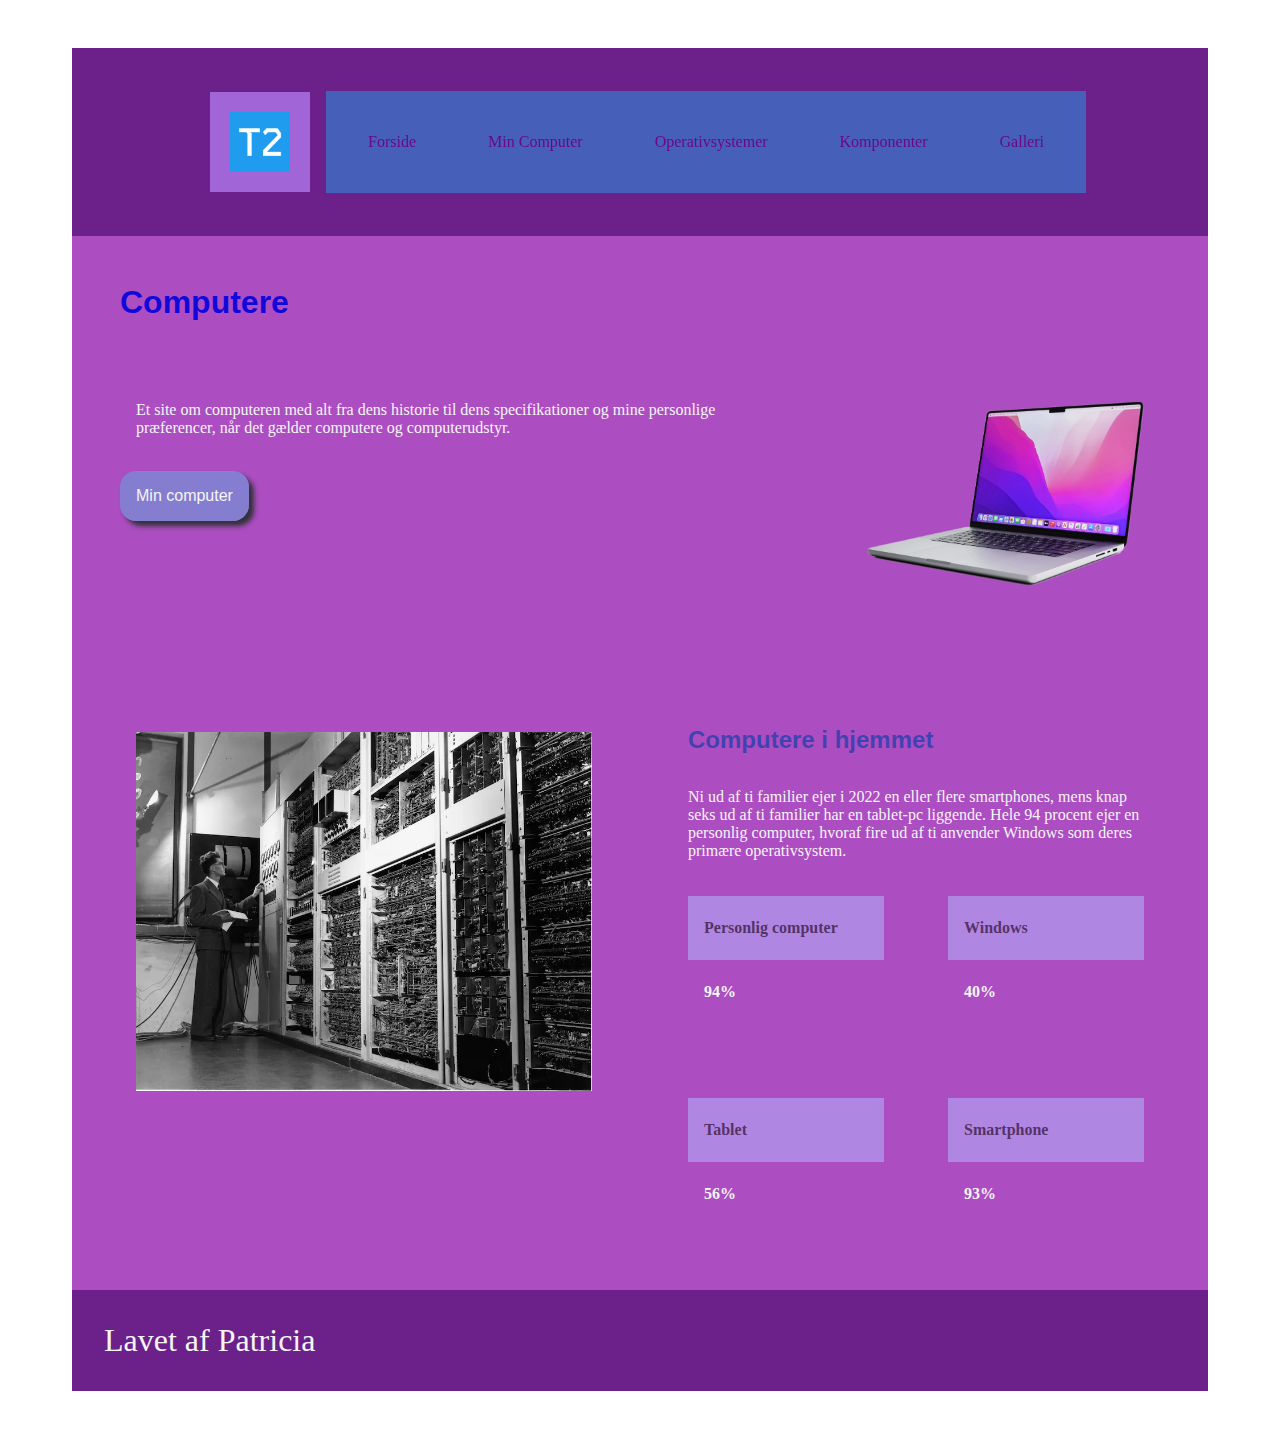
<file: index.html>
<!DOCTYPE html>
<html lang="da">
  <head>
    <meta charset="UTF-8" />
    <meta name="viewport" content="width=device-width, initial-scale=1.0" />
    <title>Forside</title>
    <meta name="robots" content="noindex" />
    <link rel="stylesheet" href="general.css" />
    <link rel="stylesheet" href="layout.css" />
  </head>

  <body>
    <header>
      <div class="logo">
        <a href="index.html">
          <img src="menu/logo.png" alt="Logo" />
        </a>
      </div>
      <nav>
        <ul class="menu">
          <li><a href="index.html">Forside</a></li>
          <li><a href="min_computer.html">Min Computer</a></li>
          <li><a href="operativsystemer.html">Operativsystemer</a></li>
          <li><a href="komponenter.html">Komponenter</a></li>
          <li><a href="galleri.html">Galleri</a></li>
        </ul>
      </nav>
    </header>
    <main>
      <h1>Computere</h1>

      <section class="grid_2-1">
        <div>
          <p>
            Et site om computeren med alt fra dens historie til dens
            specifikationer og mine personlige præferencer, når det gælder
            computere og computerudstyr.
          </p>
          <br />

          <a href="min_computer.html">Min computer</a>
        </div>

        <div>
          <img src="imgs/computer-cutout.webp" alt="Cutout Computer" />
        </div>
      </section>

      <br />

      <section class="grid_1-1">
        <div>
          <h2>Computere i hjemmet</h2>
          <p>
            Ni ud af ti familier ejer i 2022 en eller flere smartphones, mens
            knap seks ud af ti familier har en tablet-pc liggende. Hele 94
            procent ejer en personlig computer, hvoraf fire ud af ti anvender
            Windows som deres primære operativsystem.
          </p>

          <dl class="grid_1-1">
            <div>
              <dt>Personlig computer</dt>
              <dd>94%</dd>
            </div>
            <div>
              <dt>Windows</dt>
              <dd>40%</dd>
            </div>
            <div>
              <dt>Tablet</dt>
              <dd>56%</dd>
            </div>
            <div>
              <dt>Smartphone</dt>
              <dd>93%</dd>
            </div>
          </dl>
        </div>
        <div class="order">
          <img src="imgs/computer-old.webp" alt="orderbillede" />
        </div>
      </section>
    </main>

    <footer>
      <p>Lavet af Patricia</p>
    </footer>
  </body>
</html>
</file>
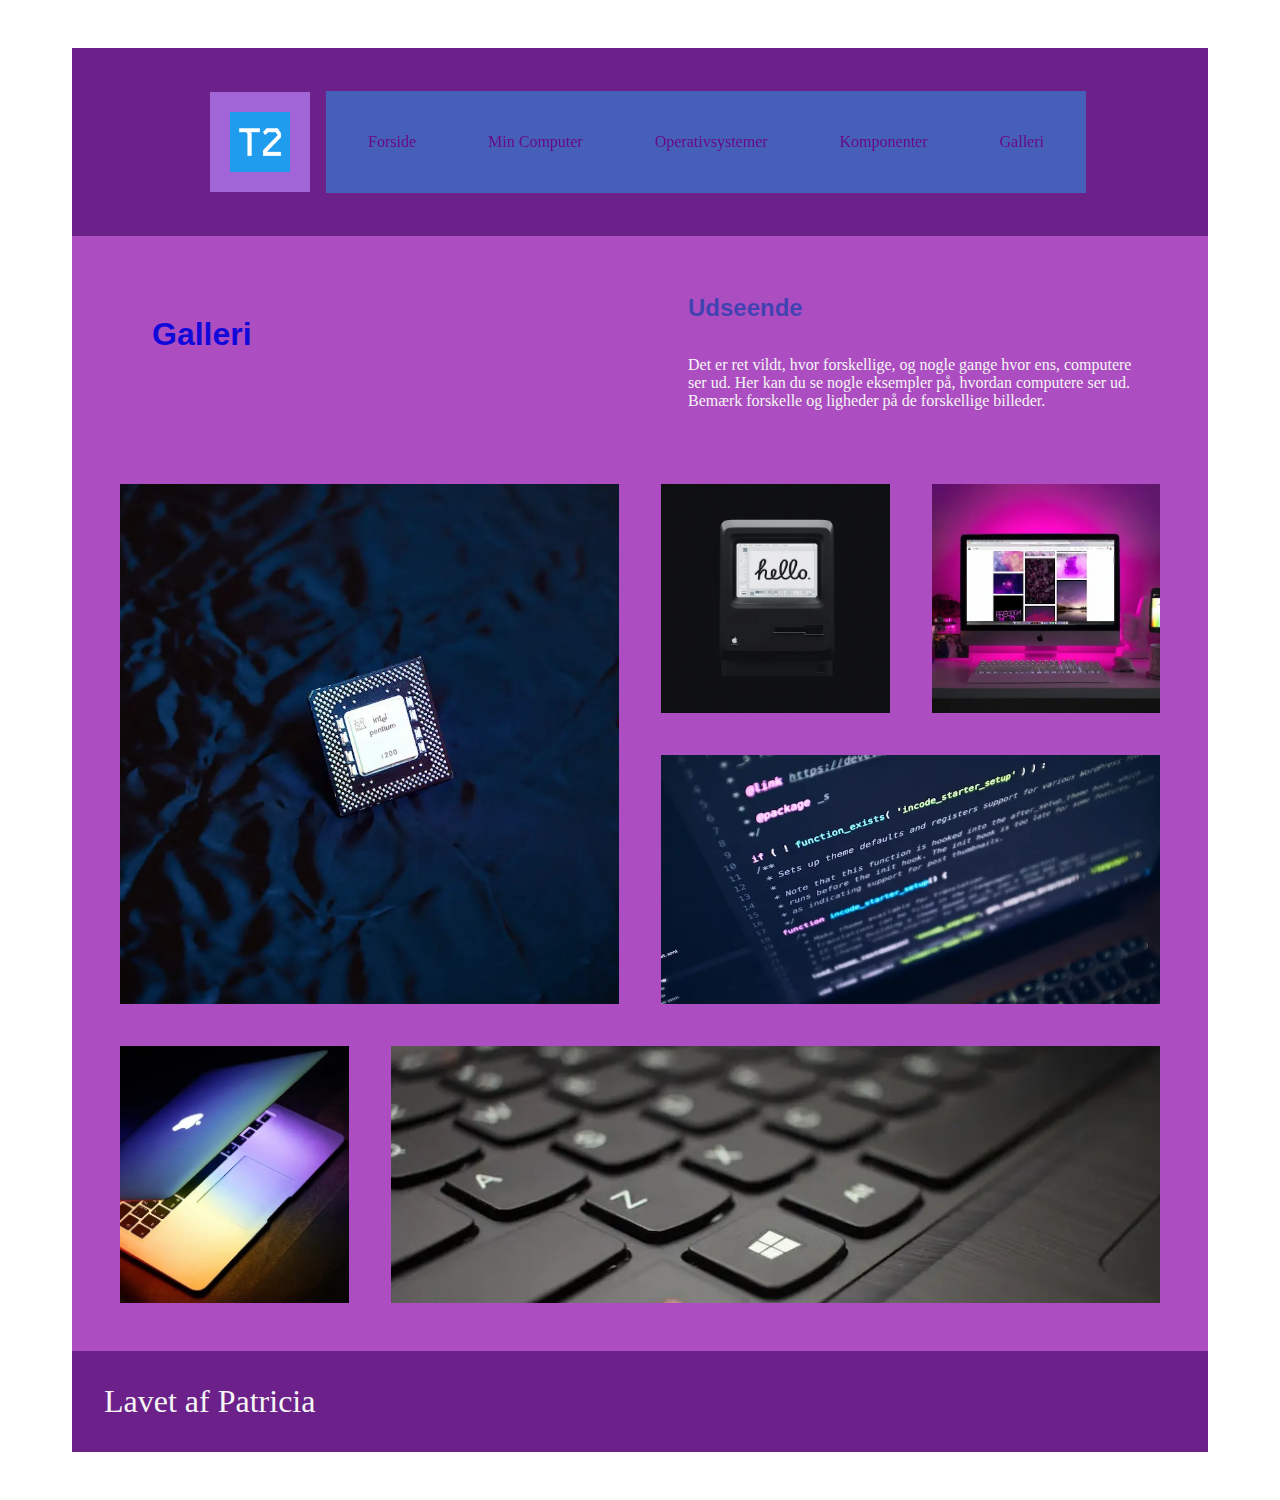
<file: galleri.html>
<!DOCTYPE html>
<html lang="da">
  <head>
    <meta charset="UTF-8" />
    <meta name="viewport" content="width=device-width, initial-scale=1.0" />
    <title>Galleri</title>
    <meta name="robots" content="noindex" />
    <link rel="stylesheet" href="general.css" />
    <link rel="stylesheet" href="layout.css" />
  </head>

  <body>
    <header>
      <div class="logo">
        <a href="index.html">
          <img src="menu/logo.png" alt="Logo" />
        </a>
      </div>
      <nav>
        <ul class="menu">
          <li><a href="index.html">Forside</a></li>
          <li><a href="min_computer.html">Min Computer</a></li>
          <li><a href="operativsystemer.html">Operativsystemer</a></li>
          <li><a href="komponenter.html">Komponenter</a></li>
          <li><a href="galleri.html">Galleri</a></li>
        </ul>
      </nav>
    </header>
    <main>
      <div class="grid_1-1">
        <div>
          <h1>Galleri</h1>
        </div>
        <div>
          <h2>Udseende</h2>

          <p class="paragraf_galleri">
            Det er ret vildt, hvor forskellige, og nogle gange hvor ens,
            computere ser ud. Her kan du se nogle eksempler på, hvordan
            computere ser ud. Bemærk forskelle og ligheder på de forskellige
            billeder.
          </p>
        </div>
      </div>
      <div class="grid_1-1-1-1">
        <img src="imgs/galleri/intel-chip.webp" alt="Intelchip" class="box_4" />

        <img class="box_1" src="imgs/galleri/apple-84.webp" alt="Hello" />

        <img
          class="box_3"
          src="imgs/galleri/desktop-setup.webp"
          alt="Desktop"
        />

        <img class="box_2" src="imgs/galleri/code.webp" alt="Code" />

        <img class="box_6" src="imgs/galleri/macbook.webp" alt="MacBook" />

        <img class="box_5" src="imgs/galleri/keyboard.webp" alt="Keyboard" />
      </div>
    </main>

    <footer>
      <p>Lavet af Patricia</p>
    </footer>
  </body>
</html>
</file>
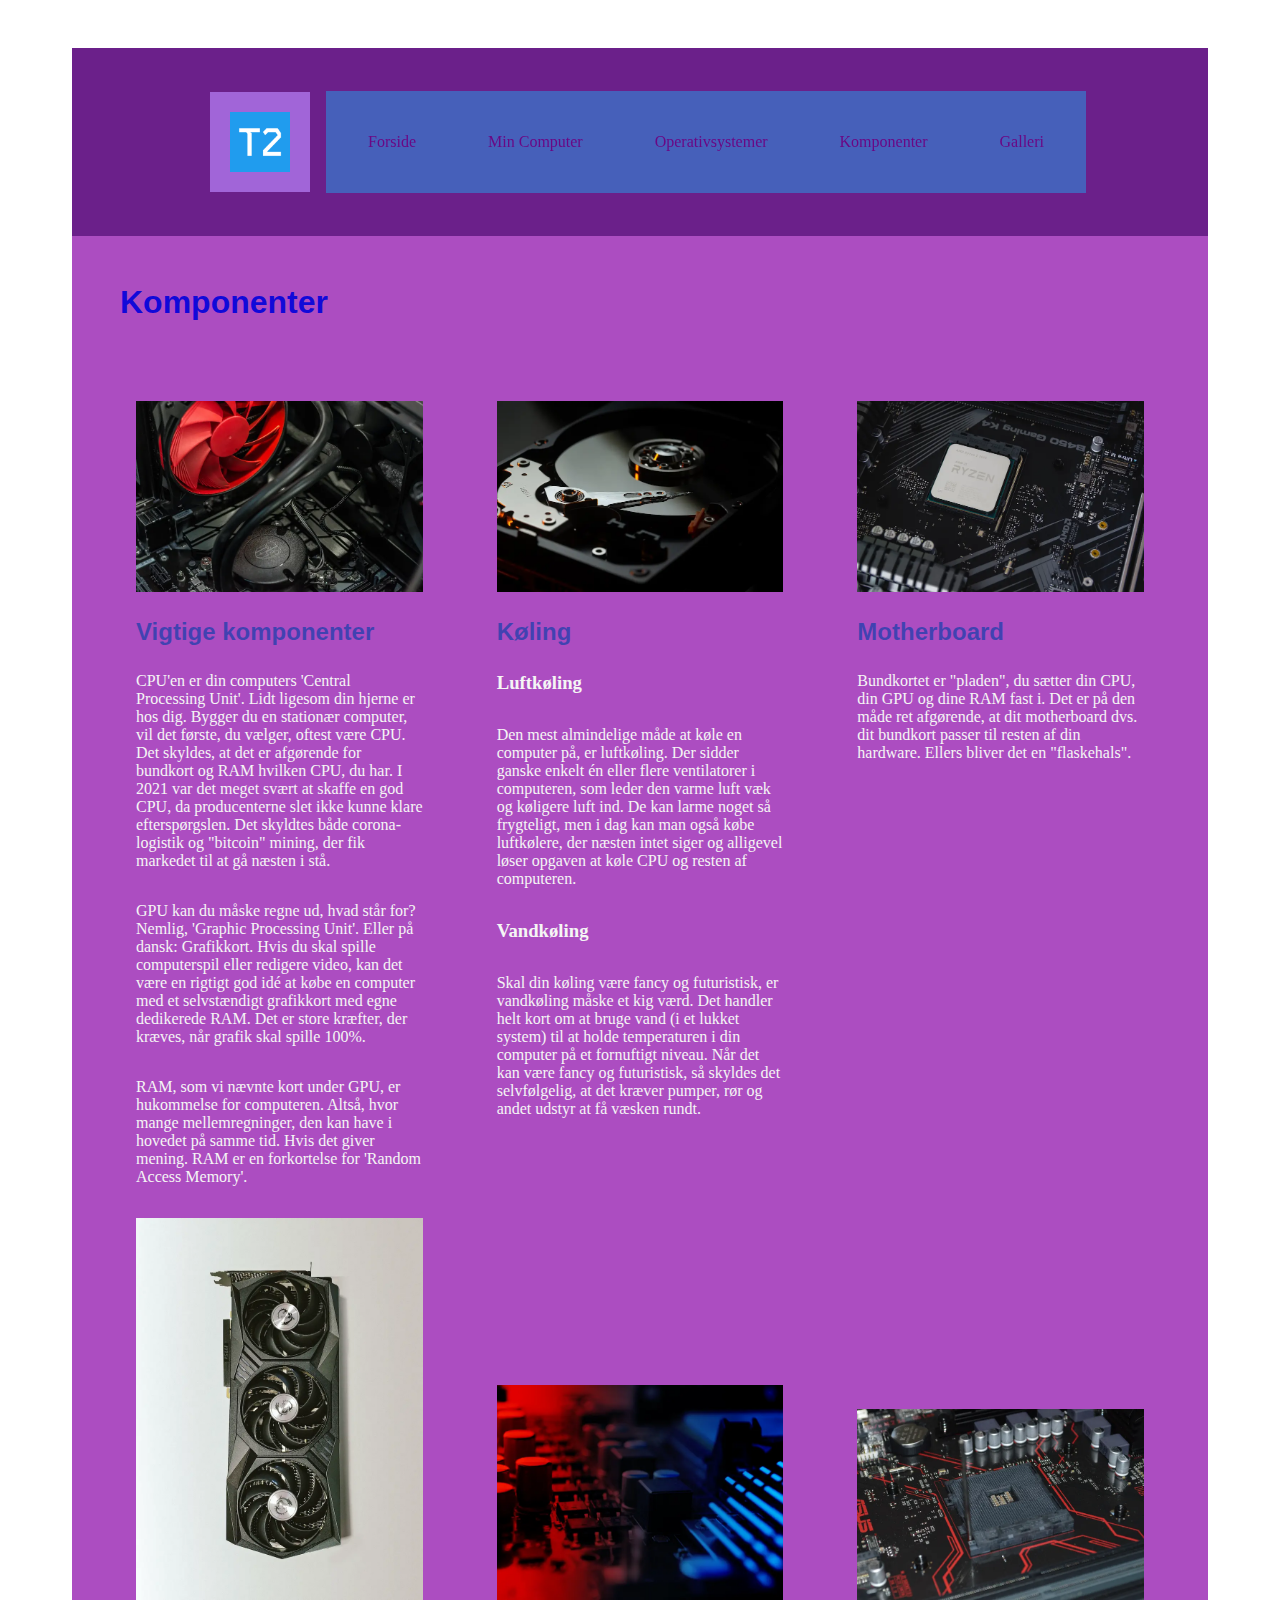
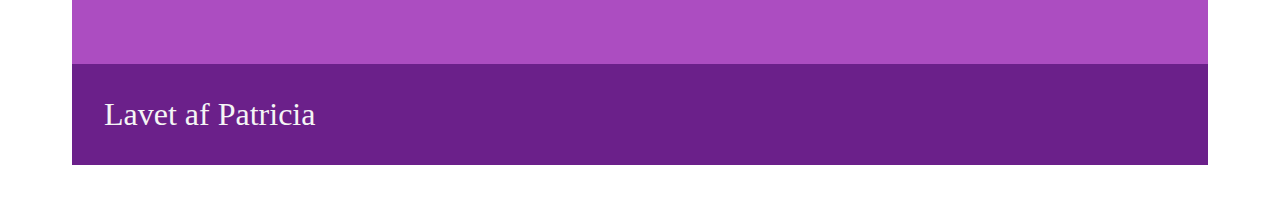
<file: komponenter.html>
<!DOCTYPE html>
<html lang="da">
  <head>
    <meta charset="UTF-8" />
    <meta name="viewport" content="width=device-width, initial-scale=1.0" />
    <title>Komponenter</title>
    <meta name="robots" content="noindex" />
    <link rel="stylesheet" href="general.css" />
    <link rel="stylesheet" href="layout.css" />
  </head>

  <body>
    <header>
      <div class="logo">
        <a href="index.html">
          <img src="menu/logo.png" alt="Logo" />
        </a>
      </div>
      <nav>
        <ul class="menu">
          <li><a href="index.html">Forside</a></li>
          <li><a href="min_computer.html">Min Computer</a></li>
          <li><a href="operativsystemer.html">Operativsystemer</a></li>
          <li><a href="komponenter.html">Komponenter</a></li>
          <li><a href="galleri.html">Galleri</a></li>
        </ul>
      </nav>
    </header>

    <main>
      <h1>Komponenter</h1>

      <div class="grid_1-1-1">
        <div class="flex_col">
          <img src="imgs/komponenter/luft.webp" alt="Luft" />

          <h2>Vigtige komponenter</h2>

          <p>
            CPU'en er din computers 'Central Processing Unit'. Lidt ligesom din
            hjerne er hos dig. Bygger du en stationær computer, vil det første,
            du vælger, oftest være CPU. Det skyldes, at det er afgørende for
            bundkort og RAM hvilken CPU, du har. I 2021 var det meget svært at
            skaffe en god CPU, da producenterne slet ikke kunne klare
            efterspørgslen. Det skyldtes både corona-logistik og "bitcoin"
            mining, der fik markedet til at gå næsten i stå.
          </p>

          <p>
            GPU kan du måske regne ud, hvad står for? Nemlig, 'Graphic
            Processing Unit'. Eller på dansk: Grafikkort. Hvis du skal spille
            computerspil eller redigere video, kan det være en rigtigt god idé
            at købe en computer med et selvstændigt grafikkort med egne
            dedikerede RAM. Det er store kræfter, der kræves, når grafik skal
            spille 100%.
          </p>

          <p>
            RAM, som vi nævnte kort under GPU, er hukommelse for computeren.
            Altså, hvor mange mellemregninger, den kan have i hovedet på samme
            tid. Hvis det giver mening. RAM er en forkortelse for 'Random Access
            Memory'.
          </p>

          <img src="imgs/komponenter/grafikkort.webp" alt="Grafikkort" />
        </div>

        <div class="flex_col">
          <img src="imgs/komponenter/vand.webp" alt="Vand" />

          <h2>Køling</h2>

          <h3>Luftkøling</h3>

          <p>
            Den mest almindelige måde at køle en computer på, er luftkøling. Der
            sidder ganske enkelt én eller flere ventilatorer i computeren, som
            leder den varme luft væk og køligere luft ind. De kan larme noget så
            frygteligt, men i dag kan man også købe luftkølere, der næsten intet
            siger og alligevel løser opgaven at køle CPU og resten af
            computeren.
          </p>

          <h3>Vandkøling</h3>

          <p>
            Skal din køling være fancy og futuristisk, er vandkøling måske et
            kig værd. Det handler helt kort om at bruge vand (i et lukket
            system) til at holde temperaturen i din computer på et fornuftigt
            niveau. Når det kan være fancy og futuristisk, så skyldes det
            selvfølgelig, at det kræver pumper, rør og andet udstyr at få væsken
            rundt.
          </p>

          <img src="imgs/komponenter/motherboard1.webp" alt="Motherboard1" />
        </div>

        <div class="flex_col">
          <img src="imgs/komponenter/processor.webp" alt="Processor" />

          <h2>Motherboard</h2>

          <p>
            Bundkortet er "pladen", du sætter din CPU, din GPU og dine RAM fast
            i. Det er på den måde ret afgørende, at dit motherboard dvs. dit
            bundkort passer til resten af din hardware. Ellers bliver det en
            "flaskehals".
          </p>

          <img src="imgs/komponenter/motherboard2.webp" alt="Motherboard2" />
        </div>
      </div>
    </main>

    <footer>
      <p>Lavet af Patricia</p>
    </footer>
  </body>
</html>
</file>
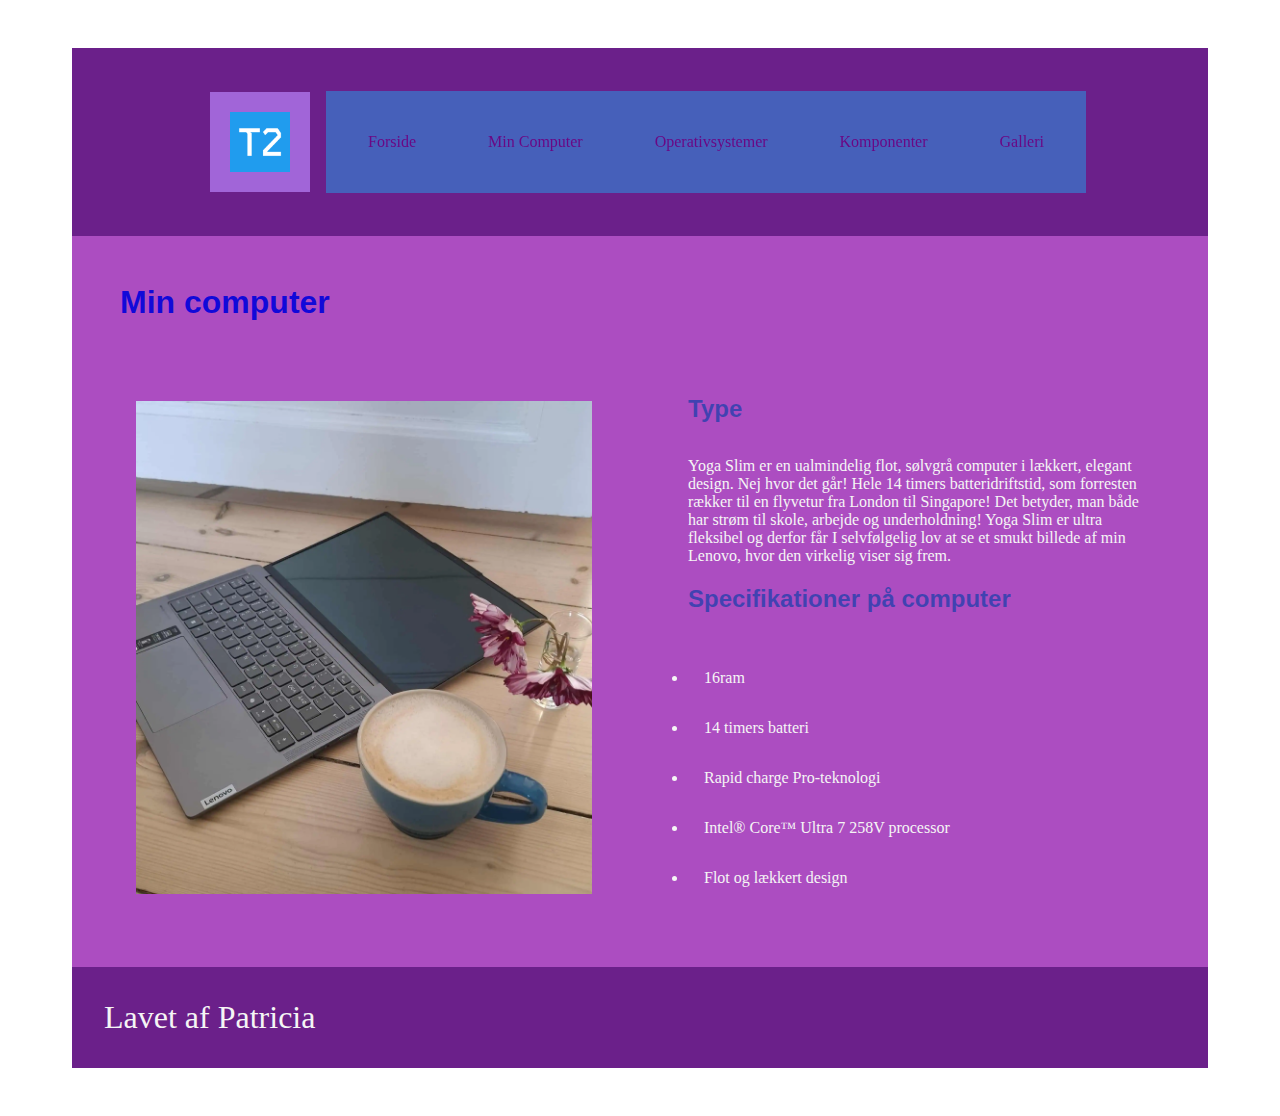
<file: min_computer.html>
<!DOCTYPE html>
<html lang="da">
  <head>
    <meta charset="UTF-8" />
    <meta name="viewport" content="width=device-width, initial-scale=1.0" />
    <title>Min computer</title>
    <meta name="robots" content="noindex" />
    <link rel="stylesheet" href="general.css" />
    <link rel="stylesheet" href="layout.css" />
  </head>

  <body>
    <header>
      <div class="logo">
        <a href="index.html">
          <img src="menu/logo.png" alt="Logo" />
        </a>
      </div>
      <nav>
        <ul class="menu">
          <li><a href="index.html">Forside</a></li>
          <li><a href="min_computer.html">Min Computer</a></li>
          <li><a href="operativsystemer.html">Operativsystemer</a></li>
          <li><a href="komponenter.html">Komponenter</a></li>
          <li><a href="galleri.html">Galleri</a></li>
        </ul>
      </nav>
    </header>

    <main>
      <h1>Min computer</h1>
      <div class="grid_1-1">
        <div>
          <img src="imgs/87kb_billede.webp" alt="Min Yoga Lenovo" />
        </div>

        <div>
          <h2>Type</h2>
          <p>
            Yoga Slim er en ualmindelig flot, sølvgrå computer i lækkert,
            elegant design. Nej hvor det går! Hele 14 timers batteridriftstid,
            som forresten rækker til en flyvetur fra London til Singapore! Det
            betyder, man både har strøm til skole, arbejde og underholdning!
            Yoga Slim er ultra fleksibel og derfor får I selvfølgelig lov at se
            et smukt billede af min Lenovo, hvor den virkelig viser sig frem.
          </p>

          <h2>Specifikationer på computer</h2>

          <ul class="c">
            <li>16ram</li>
            <li>14 timers batteri</li>
            <li>Rapid charge Pro-teknologi</li>
            <li>Intel® Core™ Ultra 7 258V processor</li>
            <li>Flot og lækkert design</li>
          </ul>
        </div>
      </div>
    </main>

    <footer>
      <p>Lavet af Patricia</p>
    </footer>
  </body>
</html>
</file>
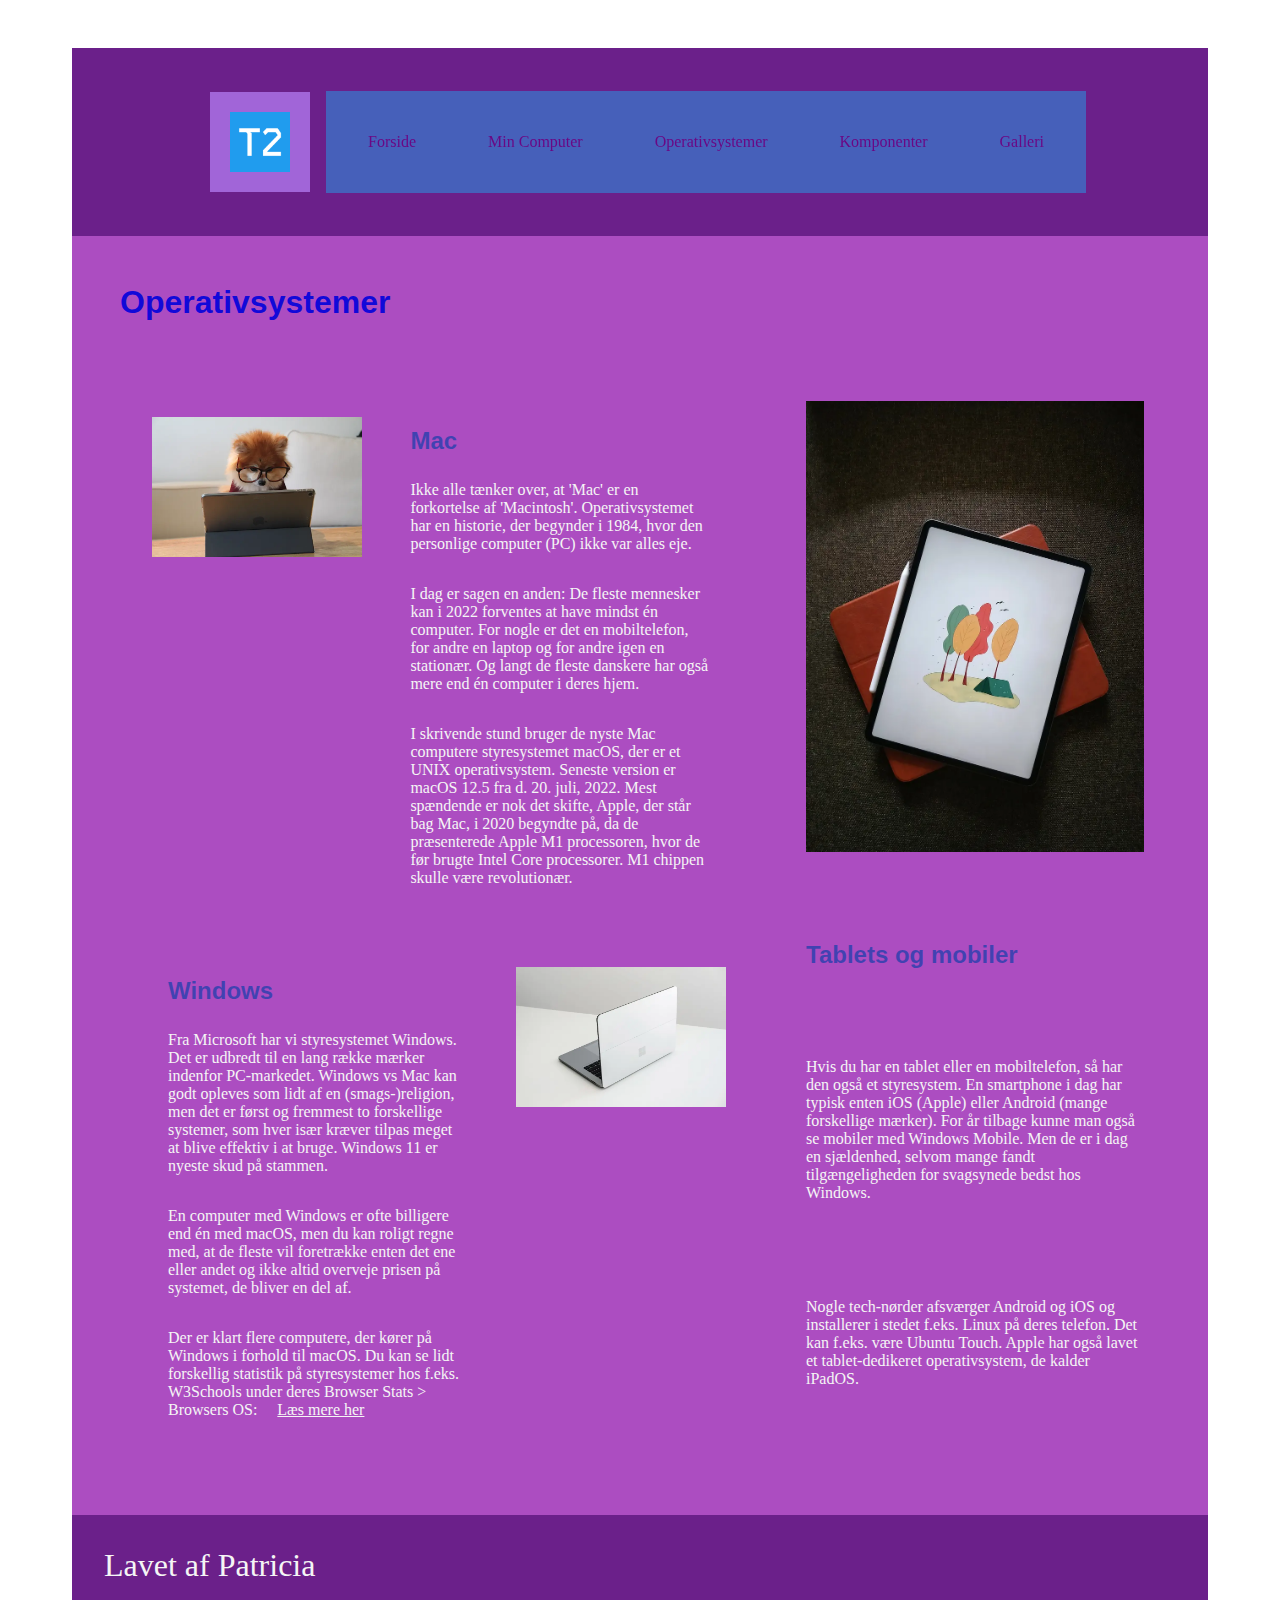
<file: operativsystemer.html>
<!DOCTYPE html>
<html lang="da">
  <head>
    <meta charset="UTF-8" />
    <meta name="viewport" content="width=device-width, initial-scale=1.0" />
    <title>Operativsystemer</title>
    <meta name="robots" content="noindex" />
    <link rel="stylesheet" href="general.css" />
    <link rel="stylesheet" href="layout.css" />
  </head>

  <body>
    <header>
      <div class="logo">
        <a href="index.html">
          <img src="menu/logo.png" alt="Logo" />
        </a>
      </div>
      <nav>
        <ul class="menu">
          <li><a href="index.html">Forside</a></li>
          <li><a href="min_computer.html">Min Computer</a></li>
          <li><a href="operativsystemer.html">Operativsystemer</a></li>
          <li><a href="komponenter.html">Komponenter</a></li>
          <li><a href="galleri.html">Galleri</a></li>
        </ul>
      </nav>
    </header>

    <main>
      <h1>Operativsystemer</h1>

      <div class="grid_5-3">
        <div>
          <div class="grid_2-3">
            <img src="imgs/mac.webp" alt="Mac Computer" />

            <div>
              <h2>Mac</h2>

              <p>
                Ikke alle tænker over, at 'Mac' er en forkortelse af
                'Macintosh'. Operativsystemet har en historie, der begynder i
                1984, hvor den personlige computer (PC) ikke var alles eje.
              </p>

              <p>
                I dag er sagen en anden: De fleste mennesker kan i 2022
                forventes at have mindst én computer. For nogle er det en
                mobiltelefon, for andre en laptop og for andre igen en
                stationær. Og langt de fleste danskere har også mere end én
                computer i deres hjem.
              </p>

              <p>
                I skrivende stund bruger de nyste Mac computere styresystemet
                macOS, der er et UNIX operativsystem. Seneste version er macOS
                12.5 fra d. 20. juli, 2022. Mest spændende er nok det skifte,
                Apple, der står bag Mac, i 2020 begyndte på, da de præsenterede
                Apple M1 processoren, hvor de før brugte Intel Core processorer.
                M1 chippen skulle være revolutionær.
              </p>
            </div>
          </div>

          <div class="grid_3-2">
            <div class="order">
              <h2>Windows</h2>

              <p>
                Fra Microsoft har vi styresystemet Windows. Det er udbredt til
                en lang række mærker indenfor PC-markedet. Windows vs Mac kan
                godt opleves som lidt af en (smags-)religion, men det er først
                og fremmest to forskellige systemer, som hver især kræver tilpas
                meget at blive effektiv i at bruge. Windows 11 er nyeste skud på
                stammen.
              </p>

              <p>
                En computer med Windows er ofte billigere end én med macOS, men
                du kan roligt regne med, at de fleste vil foretrække enten det
                ene eller andet og ikke altid overveje prisen på systemet, de
                bliver en del af.
              </p>

              <p>
                Der er klart flere computere, der kører på Windows i forhold til
                macOS. Du kan se lidt forskellig statistik på styresystemer hos
                f.eks. W3Schools under deres Browser Stats > Browsers OS:
                <a href="https://www.w3schools.com/browsers/browsers_os.asp"
                  >Læs mere her</a
                >
              </p>
            </div>

            <img src="imgs/windows.webp" alt="Windows" />
          </div>
        </div>
        <div>
          <img src="imgs/tablet.webp" alt="Tablet" />

          <h2>Tablets og mobiler</h2>

          <p>
            Hvis du har en tablet eller en mobiltelefon, så har den også et
            styresystem. En smartphone i dag har typisk enten iOS (Apple) eller
            Android (mange forskellige mærker). For år tilbage kunne man også se
            mobiler med Windows Mobile. Men de er i dag en sjældenhed, selvom
            mange fandt tilgængeligheden for svagsynede bedst hos Windows.
          </p>

          <p>
            Nogle tech-nørder afsværger Android og iOS og installerer i stedet
            f.eks. Linux på deres telefon. Det kan f.eks. være Ubuntu Touch.
            Apple har også lavet et tablet-dedikeret operativsystem, de kalder
            iPadOS.
          </p>
        </div>
      </div>
    </main>
    <footer>
      <p>Lavet af Patricia</p>
    </footer>
  </body>
</html>
</file>
<file: layout.css>
/***********Galleri når vi er i mobilsite************/

.grid_1-1-1-1 {
  display: grid;
  grid-template-columns: 1fr 1fr;
  gap: 10px;
}

.box_4 {
  grid-column: 1/2;
  grid-row: 3 / 3;
}

.box_1 {
  grid-column: 1 / 3;
  grid-row: 1 / 3;
}

.box_3 {
  grid-column: 2/2;
  grid-row: 3/3;
}

.box_2 {
  grid-column: 1/3;
}

.box_6 {
  grid-column: 1 / 3;
  grid-row: 5/5;
}

.box_5 {
  grid-column: 1/3;
}

/********************Når vi går i desktop*******************/

/*Galleri*/

@media (width>=800px) {
  .grid_1-1 {
    display: grid;
    grid-template-columns: 1fr 1fr;
    grid-template-rows: 1fr;
  }

  #galleritekst {
    max-width: 65;
  }

  .grid_1-1-1-1 {
    display: grid;
    grid-template-columns: 1fr 1fr 1fr 1fr;
    gap: 10px;
  }

  .box_4 {
    grid-column: 1 / 3;
    grid-row: 1 / 3;
  }

  .box_1 {
    grid-column: 3 / 4;
    grid-row: 1 / 2;
  }

  .box_3 {
    grid-column: 4 / 5;
    grid-row: 1/2;
  }

  .box_2 {
    grid-column: 3 / span 2;
    grid-row: 2 / 2;
  }

  .box_6 {
    grid-column: 1 / 1;
    grid-row: 3/3;
  }

  .box_5 {
    grid-column: 2 / span 3;
    grid-row: 3 / 3;
  }

  .grid_1-1-1-1 img {
    height: 100%;
    object-fit: cover;
  }

  .grid_1-1 h2 {
    padding-bottom: 1em;
  }

  /*Operativsystemer*/

  .grid_5-3 {
    display: grid;
    grid-template-columns: 5fr 3fr;
  }

  .grid_2-3 {
    display: grid;
    grid-template-columns: 2fr 3fr;
    padding: 1em;
  }

  .grid_3-2 {
    display: grid;
    grid-template-columns: 3fr 2fr;
  }

  .grid_3-2 .order {
    padding: 1em;
    order: -1;
  }

  .grid_5-3 div {
    display: grid;
    padding: 1em;
  }

  /*Komponenter - Torsdag grid og flex*/

  .grid_1-1-1 {
    display: grid;
    grid-template-columns: 1fr 1fr 1fr; /*(3, 1fr);*/
    gap: 10px;
  }

  .flex_col {
    display: flex;
    flex-direction: column;
    justify-content: center;
  }

  .flex_col > :last-child {
    margin-top: auto;
  }

  /*INDEX*/

  .grid_2-1 {
    display: grid;
    grid-template-columns: 2fr 1fr;
    gap: 50px;
    padding-bottom: 3em;
  }

  .grid_1-1 {
    gap: 2rem;
    display: grid;
    grid-template-columns: 1fr 1fr;
  }

  .order {
    order: -1;
  }
}
</file>
<file: general.css>
/*************** Reset *********************/
* {
  margin: 0;
  padding: 0;
  box-sizing: border-box;
}

img {
  width: 100%;
  height: auto;
  display: block;
}

#paragraf_galleri {
  max-width: 65ch;
}

main {
  background-color: rgb(172, 77, 193);
}

h1 {
  color: rgba(2, 2, 220, 0.925);
  padding-bottom: 1em;
  padding-top: 1em;
  padding-left: 1em;
  font-family: Verdana, Geneva, Tahoma, sans-serif;
}

h2 {
  color: rgba(30, 63, 172, 0.751);
  padding-bottom: 10px;
  padding-top: 10px;
  font-family: Impact, Haettenschweiler, "Arial Narrow Bold", sans-serif;
}

/*nav {
  margin-top: 1em;
  margin-bottom: 1em;
  background-color: rgba(44, 141, 220, 0.587);
}*/

footer {
  background-color: rgba(95, 14, 129, 0.925);
  font-size: 2em;
}

body {
  margin: 0 auto;
  max-width: 1200px;
  padding: 2em;
}

header {
  margin: auto;
  padding: auto;
}

dl {
  line-height: 2;
  padding: 0px;
  font-size: medium;
  color: rgba(32, 44, 157, 0.733);
  font-weight: bold;
}

dt {
  font-weight: bolder;
  color: rgba(30, 1, 29, 0.646);
  background-color: rgb(175, 134, 225);
  margin-top: 10px;
}

/*knap-link-CAT*/
.grid_2-1 a {
  display: inline-block;
  background-color: rgba(130, 130, 208, 0.925);
  text-decoration: none;
  padding: 1rem;
  border-radius: 1rem;
  box-shadow: 5px 5px 5px rgb(48, 50, 56);
  font-family: "Franklin Gothic Medium", "Arial Narrow", Arial, sans-serif;
}

.grid_2-1 a:hover {
  background-color: rgb(104, 183, 219);
}

nav li:hover {
  background-color: rgb(104, 183, 219);
}

/*Peters menu*/

header {
  position: sticky;
  top: 0;
  display: flex;
  justify-content: center;
  align-items: center;
  padding: 10px;
  background-color: rgba(95, 14, 129, 0.925);
}

.logo img {
  width: 100px;
  height: 100px;
  padding: 20px;
  background-color: rgb(161, 101, 216);
}

nav {
  display: flex;
  align-items: center;
  gap: 50px;
  margin-top: 1em;
  margin-bottom: 1em;
  background-color: rgba(44, 141, 220, 0.587);
}

.menu {
  display: flex;
  list-style: none;
  margin: 0;
  padding: 0;
  flex-wrap: wrap;
}

.menu li {
  margin-right: 20px;
}

.menu li:last-child {
  margin-right: 0;
}

.menu a {
  display: block;
  padding: 10px;
  color: rgba(109, 2, 130, 0.925);
  text-decoration: none;
  transition: color 0.3s;
  text-align: end;
}

.grid_1-1 p {
  padding-bottom: 10px;
  padding-top: 10px;
}

* {
  padding: 1rem;
  color: whitesmoke;
}
</file>
